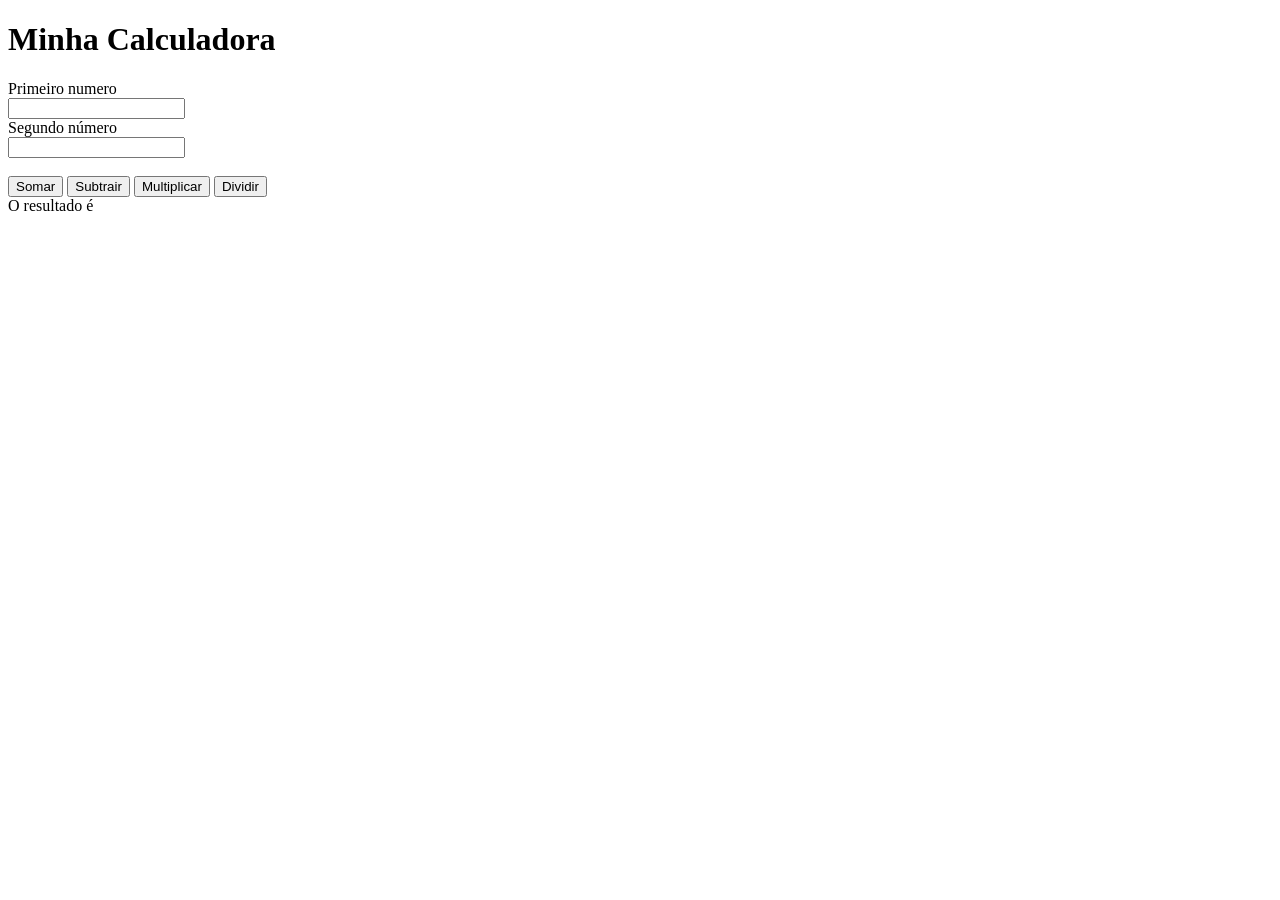
<file: Calculadora basica/index.html>
<!DOCTYPE html>
<html lang="pt-br">
<head>
    <meta charset="UTF-8">
    <meta name="viewport" content="width=device-width, initial-scale=1.0">
    <title>Minha Calculadora</title>
</head>
<body>
    <h1>Minha Calculadora</h1>
    Primeiro numero <br />
    <input type="number" id="n1"><br>
    Segundo número</br>
    <input type="number" id="n2"><br /><br />
    <button onclick="somar()">Somar</button>
    <button onclick="subtrair()">Subtrair</button>
    <button onclick="multiplicar()">Multiplicar</button>
    <button onclick="dividir()">Dividir</button>
<br/>
O resultado é <span id="resultado"></span>

<script src="js/calculo.js">    </script>
</body>
</html>
</file>
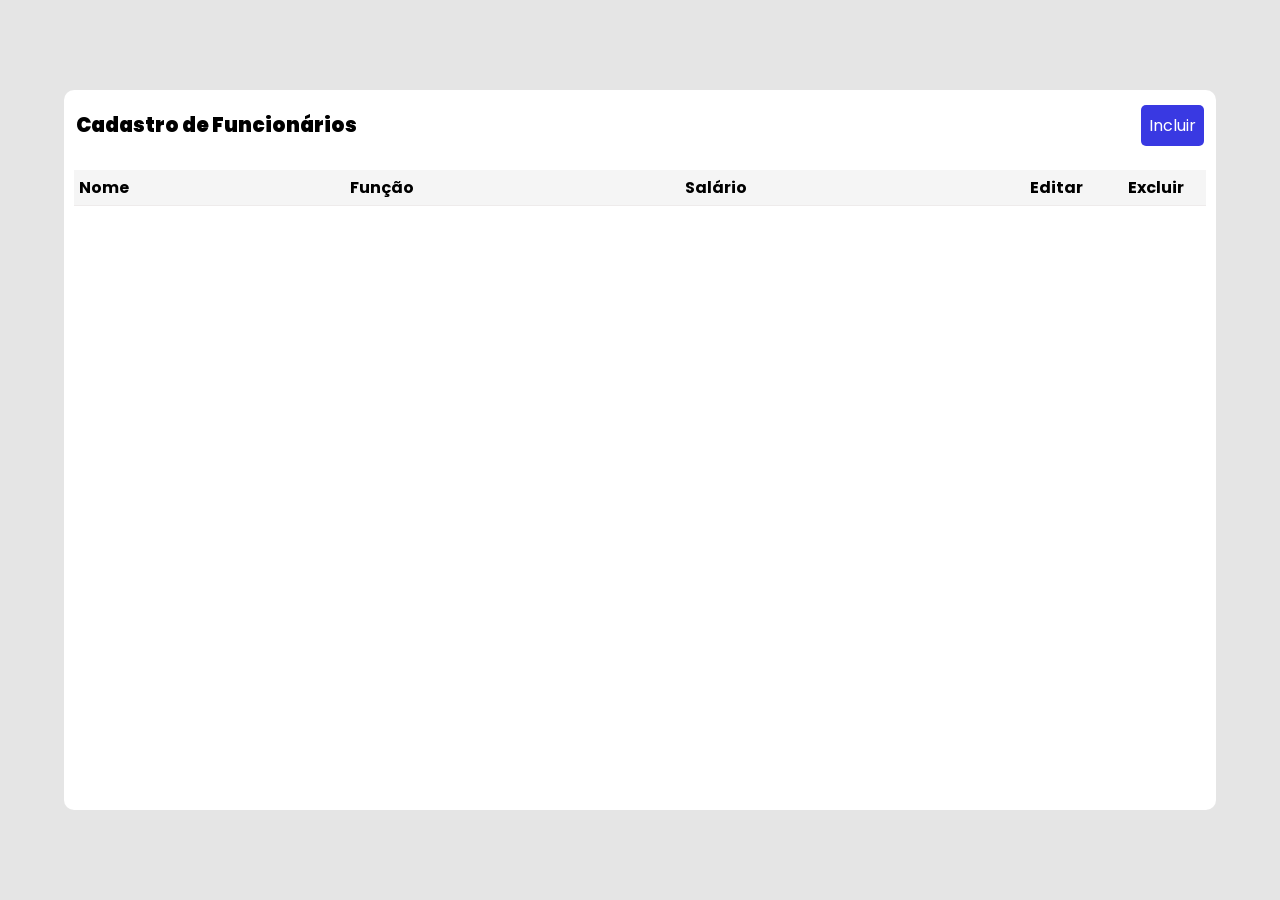
<file: Sistema Java 28-04/index.html>
<!DOCTYPE html>
<html lang="en">
<head>
    <meta charset="UTF-8">
    <meta http-equiv="X-UA-Compatible" content="IE=edge">
    <meta name="viewport" content="width=device-width, initial-scale=1.0">
    <title>CRUD</title>
    <link rel="stylesheet" href="style.css">
    <link href='https://unpkg.com/boxicons@2.1.1/css/boxicons.min.css' rel='stylesheet'>    
</head>
<body>
    <div class="container">
    <div class="header">
        <span>Cadastro de Funcionários</span>
<button onclick="openModal()" id="new">Incluir</i></button>
</div>
<div class="divTable">
<table>
<thead>
<tr>
<th>Nome</th>
<th>Função</th>
<th>Salário</th>
<th class="acao">Editar</th>
<th class="acao">Excluir</th>
</tr>
</thead>
<tbody>
</tbody>
</table>
</div>
<div class="modal-container">
<div class="modal">
<form>
<label for="m-nome">Nome</label>
<input id="m-nome" type="text" required />
<label for="m-funcao">Função</label>
<input id="m-funcao" type="text" required />
<label for="m-salario">Salário</label>
<input id="m-salario" type="number" required />
<button id="btnSalvar">Salvar</button>
</form>
</div>
</div>
</div>
<script src="script.js"></script>
</body>
</html>
</file>
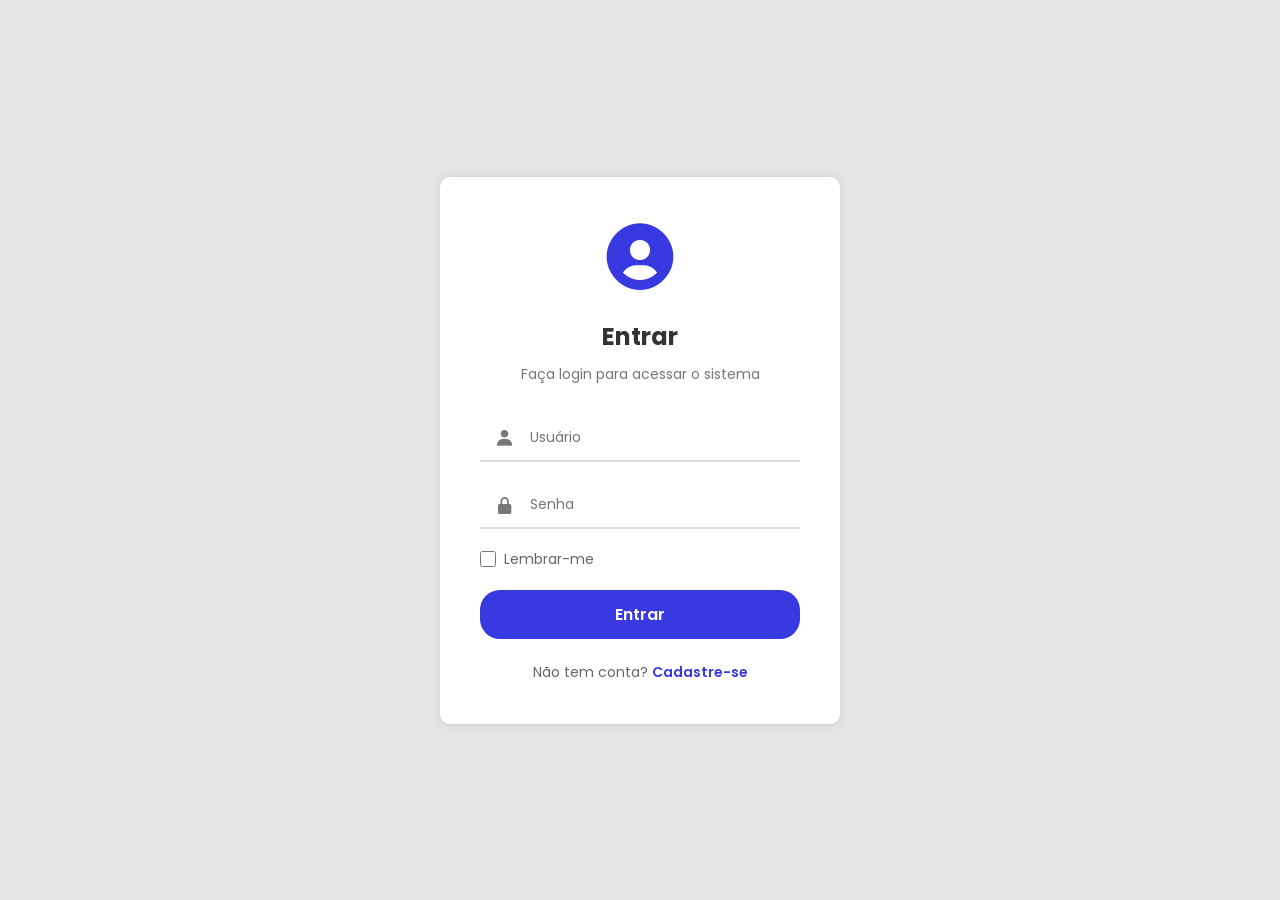
<file: Sistema Java 28-04/login.html>
<!DOCTYPE html>
<html lang="pt-BR">
<head>
    <meta charset="UTF-8">
    <meta http-equiv="X-UA-Compatible" content="IE=edge">
    <meta name="viewport" content="width=device-width, initial-scale=1.0">
    <title>Login - Sistema de Funcionários</title>
    <link rel="stylesheet" href="login.css">
    <link href='https://unpkg.com/boxicons@2.1.1/css/boxicons.min.css' rel='stylesheet'>
</head>
<body>
    <div class="login-container">
        <div class="login-box">
            <div class="logo">
                <i class='bx bxs-user-circle'></i>
            </div>
            
            <h2 id="form-title">Entrar</h2>
            <p class="form-subtitle" id="form-subtitle">Faça login para acessar o sistema</p>
            
            <!-- Formulário de Login -->
            <form id="login-form">
                <div class="input-group">
                    <i class='bx bxs-user'></i>
                    <input type="text" id="username" placeholder="Usuário" required>
                </div>
                <div class="input-group">
                    <i class='bx bxs-lock-alt'></i>
                    <input type="password" id="password" placeholder="Senha" required>
                </div>
                <div class="remember-me">
                    <label>
                        <input type="checkbox" id="remember"> Lembrar-me
                    </label>
                </div>
                <button type="submit" class="btn-login">Entrar</button>
            </form>

            <!-- Formulário de Cadastro -->
            <form id="register-form" style="display: none;">
                <div class="input-group">
                    <i class='bx bxs-user'></i>
                    <input type="text" id="reg-username" placeholder="Novo usuário" required>
                </div>
                <div class="input-group">
                    <i class='bx bxs-lock-alt'></i>
                    <input type="password" id="reg-password" placeholder="Nova senha" required>
                </div>
                <div class="input-group">
                    <i class='bx bxs-lock-alt'></i>
                    <input type="password" id="reg-confirm-password" placeholder="Confirmar senha" required>
                </div>
                <button type="submit" class="btn-login">Cadastrar</button>
            </form>

            <div class="toggle-form">
                <span id="toggle-text">Não tem conta? <a href="#" id="toggle-link">Cadastre-se</a></span>
            </div>
            
            <div class="error-message" id="error-message"></div>
        </div>
    </div>

    <script src="login.js"></script>
</body>
</html>
</file>
<file: Sistema Java 28-04/style.css>
@import url('https://fonts.googleapis.com/css2?family=Poppins:wght@200;300;400;500;700&family=Roboto:wght@100;300;400;500;700;900&family=Source+Sans+Pro:wght@200;300;400;600;700;900&display=swap');

* {
  margin: 0;
  padding: 0;
  box-sizing: border-box;
  font-family: 'Poppins', sans-serif;
}

body {
  width: 100vw;
  height: 100vh;
  display: flex;
  align-items: center;
  justify-content: center;
  background-color: rgba(0,0,0,0.1);
}

button {
  cursor: pointer;
}

.container {
  width: 90%;
  height: 80%;
  border-radius: 10px;
  background: white;
}

.header {
  min-height: 70px;
  display: flex;
  align-items: center;
  justify-content: space-between;
  margin: auto 12px;
}

.header span {
  font-weight: 900;
  font-size: 20px;
  word-break: break-all;
}

#new {
  font-size: 16px;
  padding: 8px;
  border-radius: 5px;
  border: none;
  color: white;
  background-color: rgb(57, 57, 226);
}

.divTable {
  padding: 10px;
  width: auto; 
  height:inherit; 
  overflow:auto;
}

.divTable::-webkit-scrollbar {
  width: 12px;
  background-color: whitesmoke; 
}

.divTable::-webkit-scrollbar-thumb {
  border-radius: 10px;
  background-color: darkgray; 
}

table {
  width: 100%;
  border-spacing: 10px;
  word-break: break-all;
  border-collapse: collapse;
}

thead {
  background-color: whitesmoke;
}

tr {
  border-bottom: 1px solid rgb(238, 235, 235)!important;
}

tbody tr td {
  vertical-align: text-top;
  padding: 6px;
  max-width: 50px;
}

thead tr th {
  padding: 5px;
  text-align: start;
  margin-bottom: 50px;
}

tbody tr {
  margin-bottom: 50px;
}

thead tr th.acao {
  width: 100px!important;
  text-align: center;
}

tbody tr td.acao {
  text-align: center;
}

@media (max-width: 700px) {
  body {
    font-size: 10px;
  }
  
  .header span {
    font-size: 15px;
  }

  #new {
    padding: 5px;
    font-size: 10px;
  }

  thead tr th.acao {
    width: auto!important;
  }
  
  td button i {
    font-size: 20px!important;
  }

  td button i:first-child {
    margin-right: 0;
  }

  .modal {
    width: 90%!important;
  }

  .modal label {
    font-size: 12px!important;
  }
}

.modal-container {
  width: 100vw;
  height: 100vh;
  position: fixed;
  top: 0;
  left: 0;
  background-color: rgba(0, 0, 0, 0.5);
  display: none;
  z-index: 999;
  align-items: center;
  justify-content: center;
}

.modal {
  display: flex;
  flex-direction: column;
  align-items: center;
  padding: 40px;
  background-color: white;
  border-radius: 10px;
  width: 50%;
}

.modal label {
  font-size: 14px;
  width: 100%;
}

.modal input {
  width: 100%;
  outline: none;
  padding: 5px 10px; 
  width: 100%;
  margin-bottom: 20px;
  border-top: none;
  border-left: none;
  border-right: none;
}

.modal button {
  width: 100%;
  margin: 10px auto;
  outline: none;
  border-radius: 20px; 
  padding: 5px 10px; 
  width: 100%;
  border: none;
  background-color: rgb(57, 57, 226);
  color: white;
}

.active {
  display: flex;
}

.active .modal {
  animation: modal .4s;
}

@keyframes modal {
  from {
    opacity: 0;
    transform: translate3d(0, -60px, 0);
  }
  to {
    opacity: 1;
    transform: translate3d(0, 0, 0);
  }
}

td button {
  border: none;
  outline: none;
  background: transparent;
}

td button i {
  font-size: 25px;
}

td button i:first-child {
  margin-right: 10px;
}
</file>
<file: Sistema Java 28-04/login.css>
@import url('https://fonts.googleapis.com/css2?family=Poppins:wght@200;300;400;500;700&display=swap');

* {
    margin: 0;
    padding: 0;
    box-sizing: border-box;
    font-family: 'Poppins', sans-serif;
}

body {
    width: 100vw;
    height: 100vh;
    display: flex;
    align-items: center;
    justify-content: center;
    background-color: rgba(0, 0, 0, 0.1);
}

.login-container {
    width: 100%;
    display: flex;
    align-items: center;
    justify-content: center;
}

.login-box {
    background: white;
    padding: 40px;
    border-radius: 10px;
    width: 400px;
    box-shadow: 0 0 10px rgba(0, 0, 0, 0.1);
    animation: fadeIn 0.4s ease;
}

@keyframes fadeIn {
    from {
        opacity: 0;
        transform: translate3d(0, -60px, 0);
    }
    to {
        opacity: 1;
        transform: translate3d(0, 0, 0);
    }
}

.logo {
    text-align: center;
    margin-bottom: 20px;
}

.logo i {
    font-size: 80px;
    color: rgb(57, 57, 226);
}

h2 {
    text-align: center;
    font-weight: 700;
    font-size: 24px;
    color: #333;
    margin-bottom: 10px;
}

.form-subtitle {
    text-align: center;
    color: #777;
    margin-bottom: 30px;
    font-size: 14px;
}

.input-group {
    position: relative;
    margin-bottom: 20px;
}

.input-group i {
    position: absolute;
    left: 15px;
    top: 50%;
    transform: translateY(-50%);
    color: #777;
    font-size: 20px;
}

.input-group input {
    width: 100%;
    padding: 12px 15px 12px 50px;
    border: none;
    border-bottom: 2px solid #ddd;
    outline: none;
    transition: border-color 0.3s;
    font-size: 14px;
}

.input-group input:focus {
    border-bottom-color: rgb(57, 57, 226);
}

.remember-me {
    margin-bottom: 20px;
}

.remember-me label {
    display: flex;
    align-items: center;
    gap: 8px;
    color: #666;
    font-size: 14px;
    cursor: pointer;
}

.remember-me input[type="checkbox"] {
    width: 16px;
    height: 16px;
    cursor: pointer;
}

.btn-login {
    width: 100%;
    padding: 12px;
    background-color: rgb(57, 57, 226);
    border: none;
    border-radius: 20px;
    color: white;
    font-size: 16px;
    font-weight: 600;
    cursor: pointer;
    transition: transform 0.3s, box-shadow 0.3s;
}

.btn-login:hover {
    transform: translateY(-2px);
    box-shadow: 0 5px 15px rgba(57, 57, 226, 0.4);
}

.toggle-form {
    margin-top: 20px;
    text-align: center;
}

#toggle-text {
    color: #666;
    font-size: 14px;
}

#toggle-link {
    color: rgb(57, 57, 226);
    text-decoration: none;
    font-weight: 600;
}

#toggle-link:hover {
    text-decoration: underline;
}

.error-message {
    margin-top: 15px;
    padding: 10px;
    border-radius: 8px;
    background-color: #ffe0e0;
    color: #d32f2f;
    display: none;
    font-size: 14px;
    text-align: center;
}

.error-message.show {
    display: block;
}

.success-message {
    margin-top: 15px;
    padding: 10px;
    border-radius: 8px;
    background-color: #e0ffe0;
    color: #2e7d32;
    display: none;
    font-size: 14px;
    text-align: center;
}

.success-message.show {
    display: block;
}

/* Responsivo */
@media (max-width: 450px) {
    .login-box {
        width: 90%;
        padding: 30px 20px;
    }
    
    .logo i {
        font-size: 60px;
    }
    
    h2 {
        font-size: 20px;
    }
}
</file>
